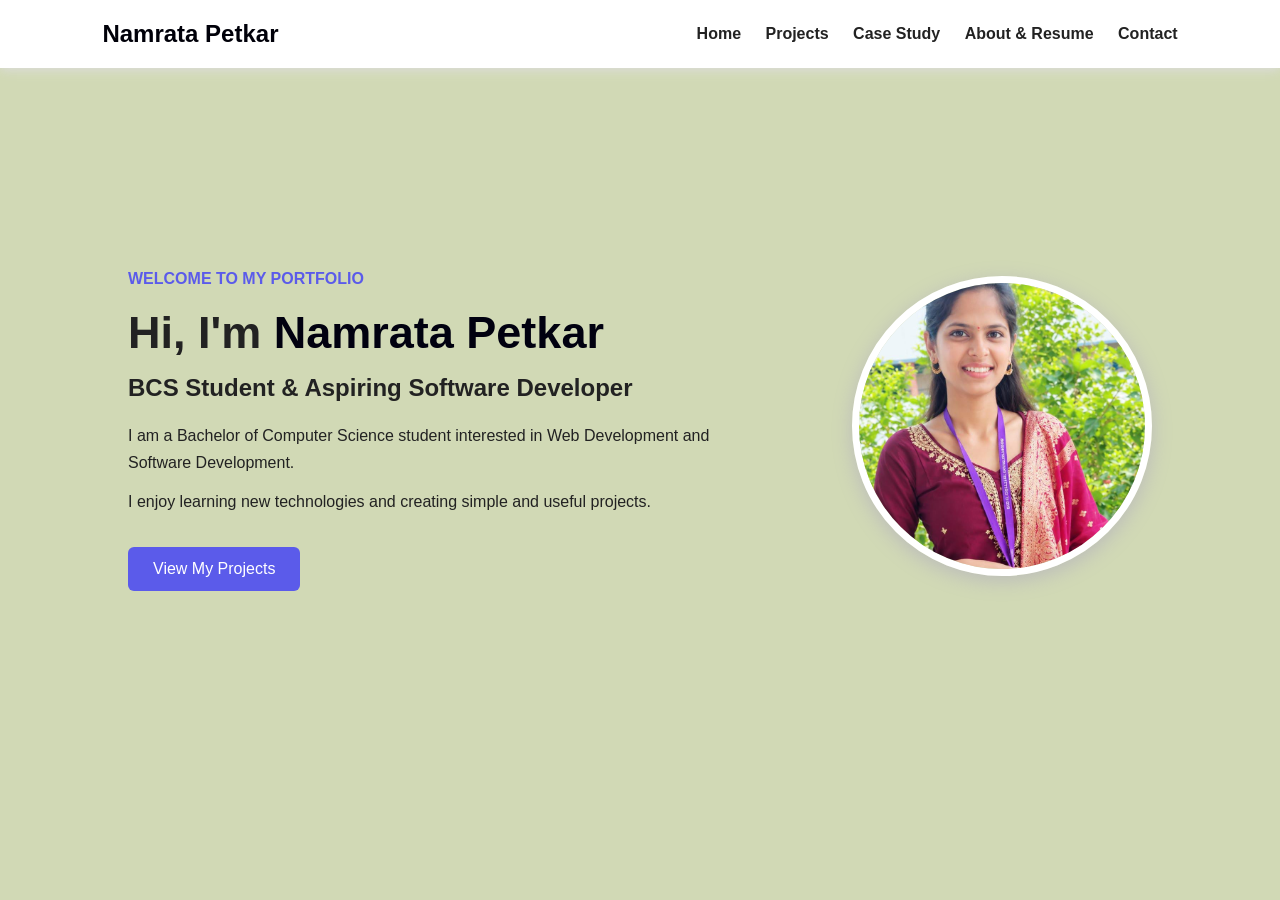
<file: index.html>
<!DOCTYPE html>
<html lang="en">
<head>
    <meta charset="UTF-8">
    <meta name="viewport" content="width=device-width, initial-scale=1.0">

    <title>Namrata Petkar | Portfolio</title>

    <link rel="stylesheet" href="CSS/index.css">
</head>

<body>

    <nav>
        <h2>Namrata Petkar</h2>

        <div>
            <a href="index.html">Home</a>
            <a href="projects.html">Projects</a>
            <a href="case-study.html">Case Study</a>
            <a href="about&resume.html">About & Resume</a>
            <a href="contact.html">Contact</a>
        </div>
    </nav>


    <section class="home">

        <div class="info">

            <p>WELCOME TO MY PORTFOLIO</p>

            <h1>Hi, I'm <span>Namrata Petkar</span></h1>

            <h2>BCS Student & Aspiring Software Developer</h2>

            <p>
                I am a Bachelor of Computer Science student
                interested in Web Development and Software Development.
            </p>

            <p>
                I enjoy learning new technologies and creating
                simple and useful projects.
            </p>

            <a href="projects.html" class="btn">
                View My Projects
            </a>

        </div>


    
        <div class="photo">

            <img src="Images/img3.jpg"
                 alt="Namrata Petkar">

        </div>

    </section>
    
</body>
</html>
</file>
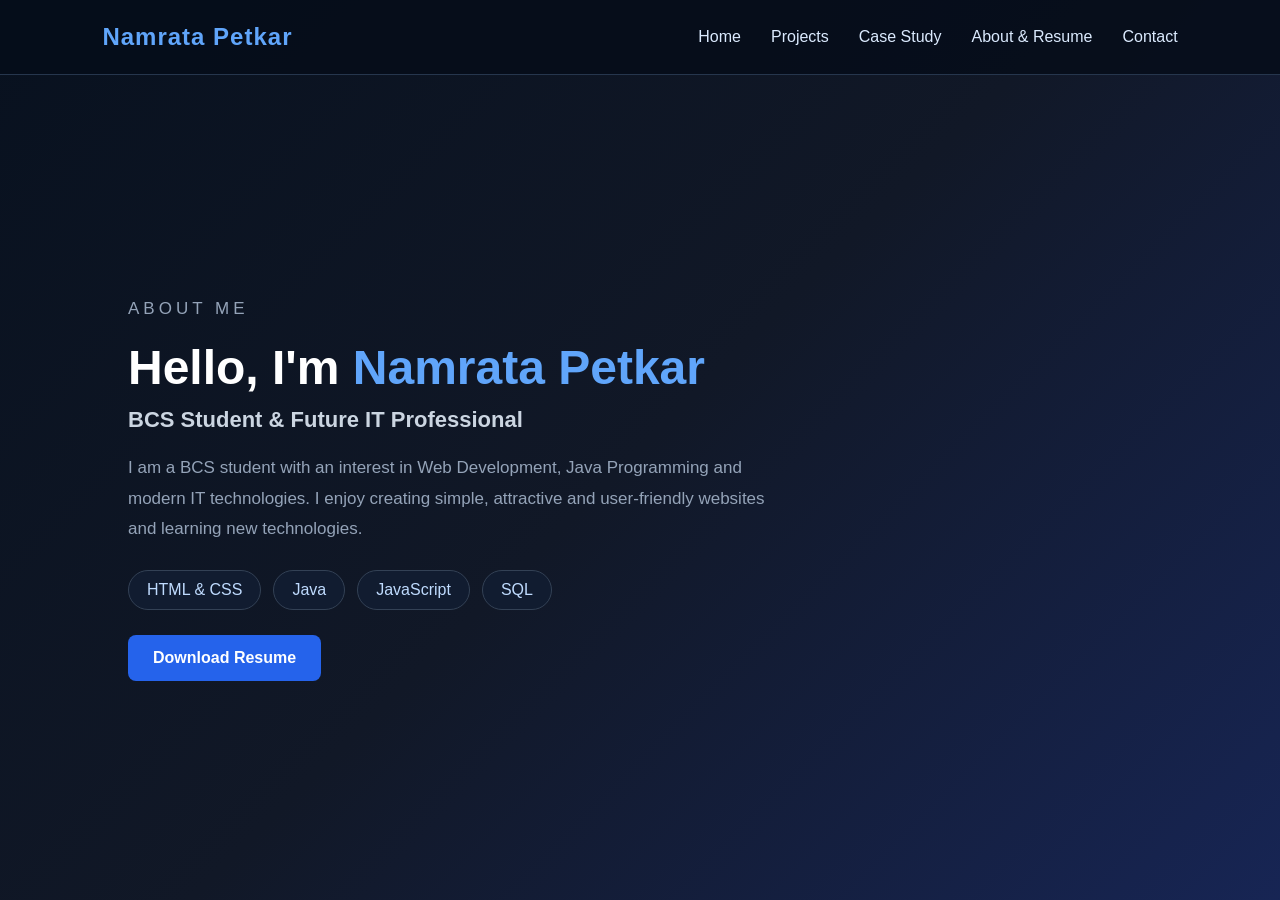
<file: about&resume.html>
<!DOCTYPE html>
<html lang="en">
<head>
    <meta charset="UTF-8">
    <meta name="viewport" content="width=device-width, initial-scale=1.0">
    <title>About Me | Sanika Patil</title>
    <link rel="stylesheet" href="CSS/about.css">
</head>
<body>

<nav class="navbar">
    <h2>Namrata Petkar</h2>

    <div class="nav-links">
        <a href="index.html">Home</a>
        <a href="projects.html">Projects</a>
        <a href="case-study.html">Case Study</a>
        <a href="about&resume.html">About & Resume</a>
        <a href="contact.html">Contact</a>
    </div>
</nav>

<section class="about">

    <div class="about-text">
        <p class="small-title">ABOUT ME</p>

        <h1>Hello, I'm <span>Namrata Petkar</span></h1>

        <h2>BCS Student & Future IT Professional</h2>

        <p>
            I am a BCS student with an interest in Web Development,
            Java Programming and modern IT technologies. I enjoy
            creating simple, attractive and user-friendly websites
            and learning new technologies.
        </p>

        <div class="skills">
            <div>HTML & CSS</div>
            <div>Java</div>
            <div>JavaScript</div>
            <div>SQL</div>
        </div>

        <a href="pdf/finalresume.pdf" download class="resume-btn">
            Download Resume
        </a>
    </div>

</section>

</body>
</html>
</file>
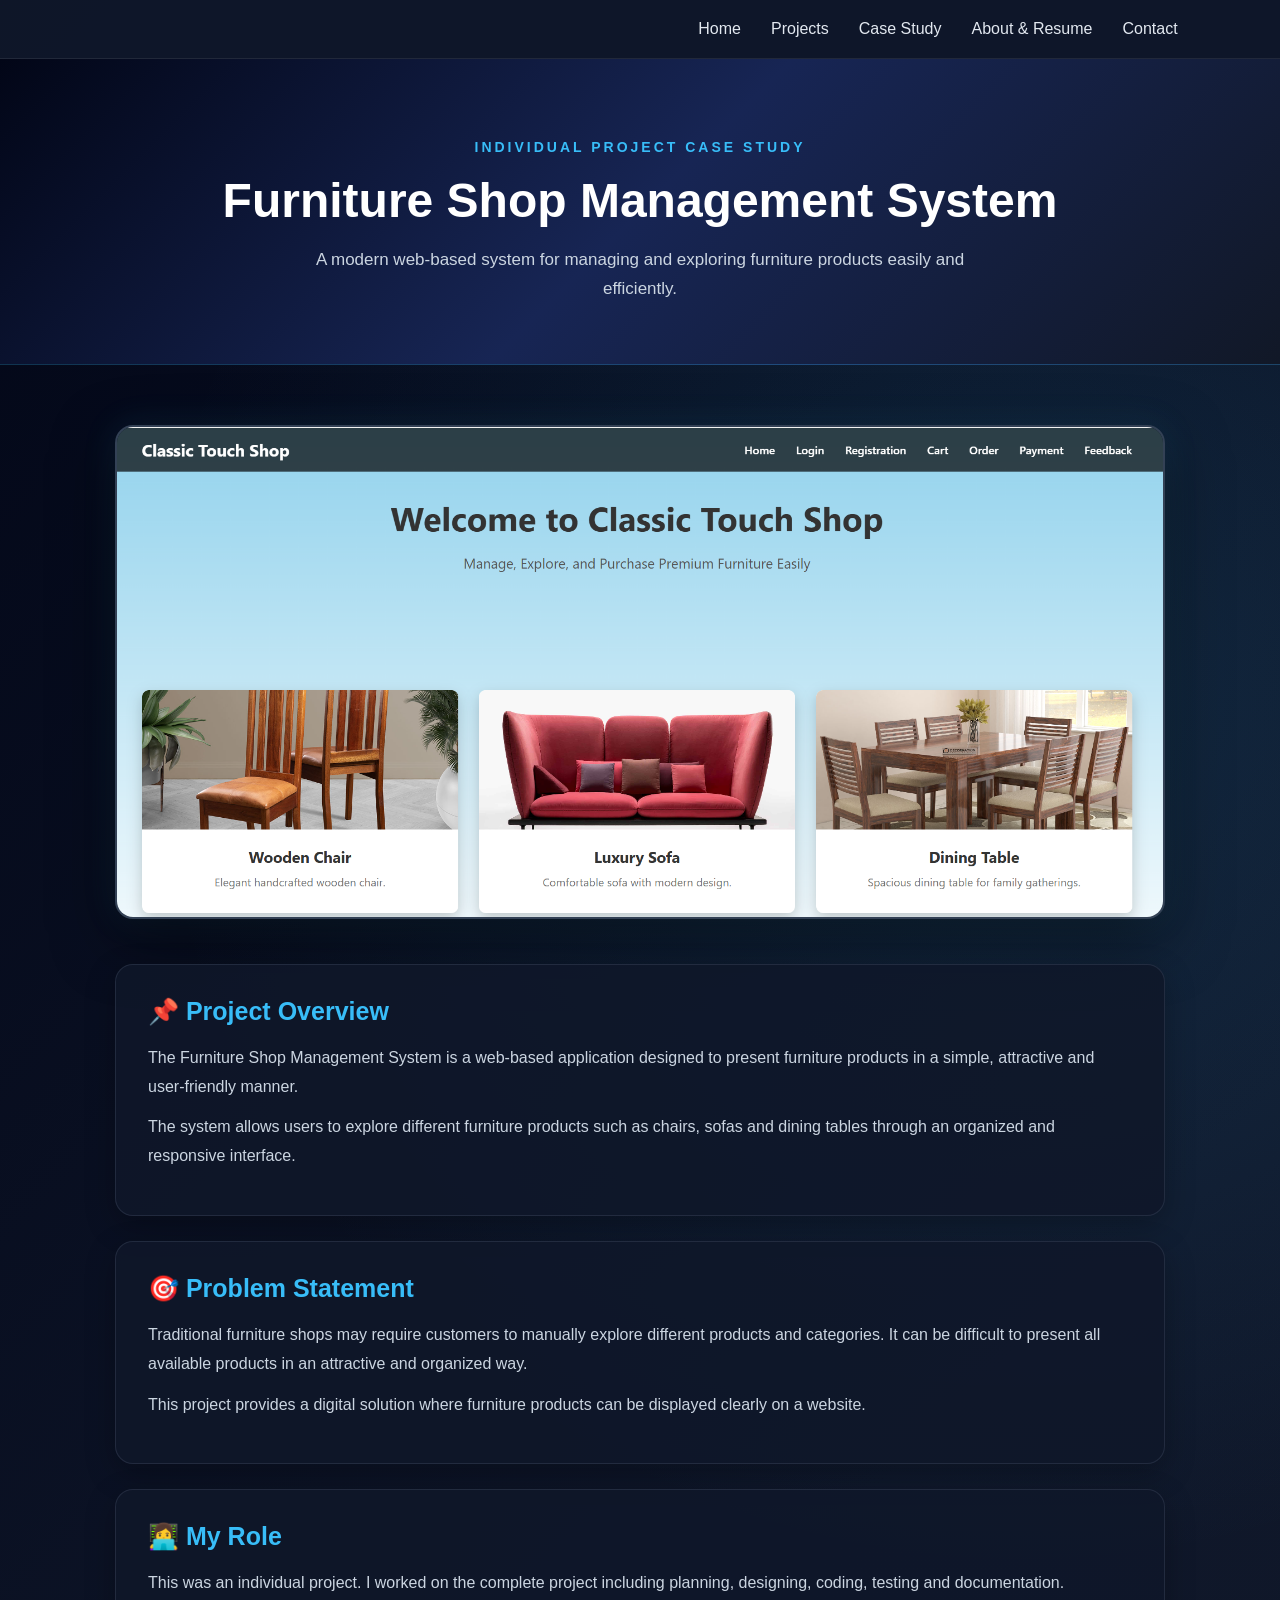
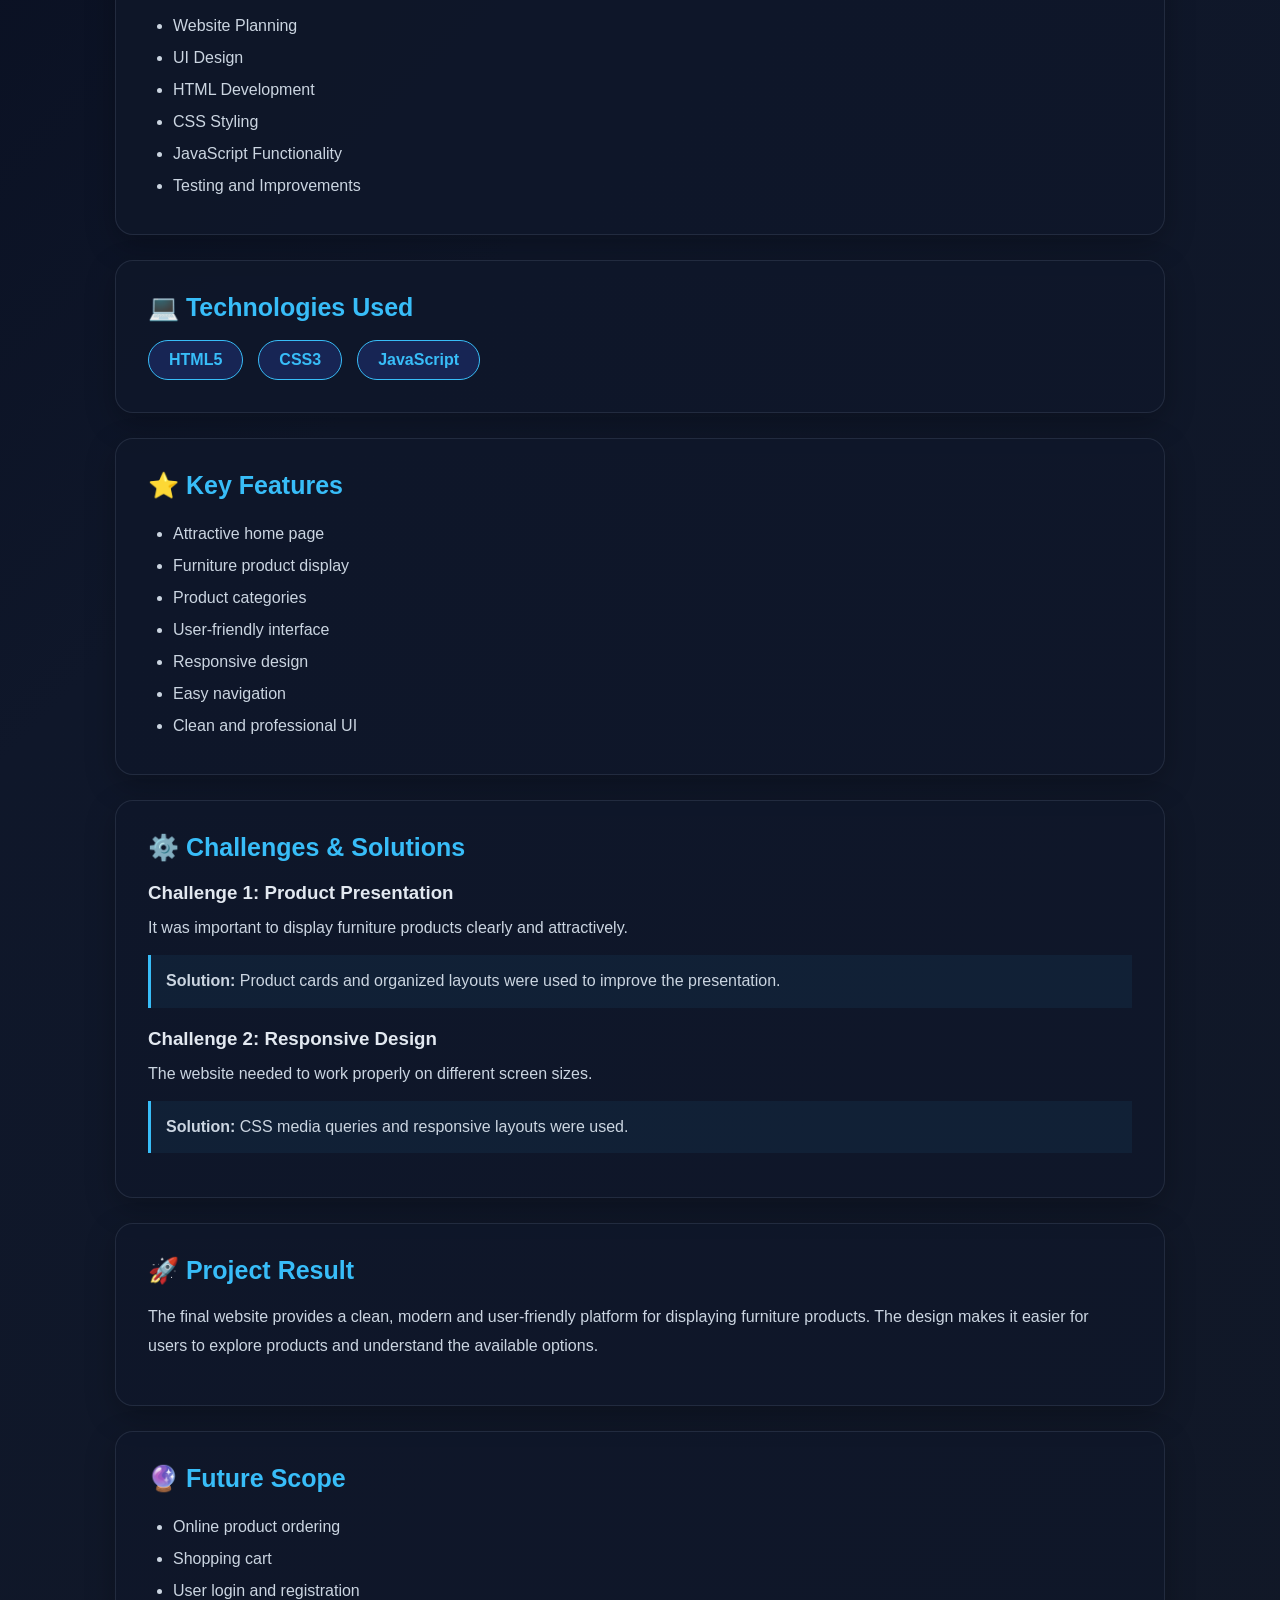
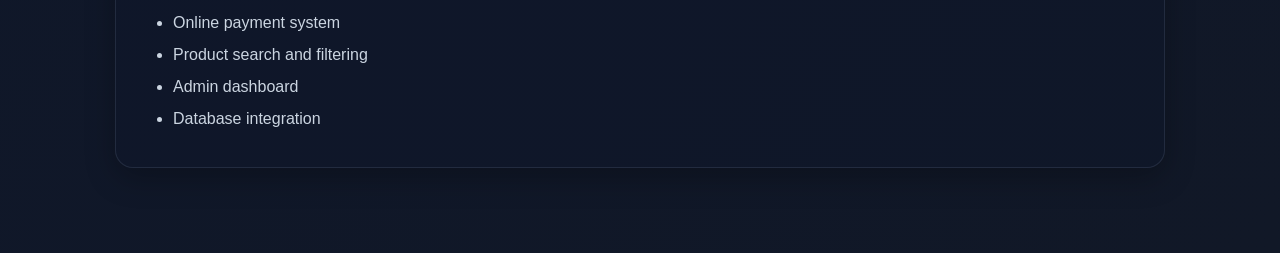
<file: case-study.html>
<!DOCTYPE html>
<html lang="en">

<head>
    <meta charset="UTF-8">
    <meta name="viewport" content="width=device-width, initial-scale=1.0">

    <title>Furniture Shop Management System - Case Study</title>

    <link rel="stylesheet" href="CSS/case.css">
</head>

<body>

    <nav>
        

        <ul>
            <li><a href="index.html">Home</a></li>
            <li><a href="projects.html">Projects</a></li>
            <li><a href="case-study.html">Case Study</a></li>
            <li><a href="about&resume.html">About & Resume</a></li>
            <li><a href="contact.html">Contact</a></li>
        </ul>
    </nav>


    <header class="hero">

        <p class="small-title">INDIVIDUAL PROJECT CASE STUDY</p>

        <h1>Furniture Shop Management System</h1>

        <p class="subtitle">
            A modern web-based system for managing and exploring
            furniture products easily and efficiently.
        </p>

    </header>

    <main class="container">

        <section class="project-image">

            <img src="Images/img-project.jpg.png">

        </section>


        <section class="card">

            <h2>📌 Project Overview</h2>

            <p>
                The Furniture Shop Management System is a web-based
                application designed to present furniture products
                in a simple, attractive and user-friendly manner.
            </p>

            <p>
                The system allows users to explore different furniture
                products such as chairs, sofas and dining tables through
                an organized and responsive interface.
            </p>

        </section>

        <section class="card">

            <h2>🎯 Problem Statement</h2>

            <p>
                Traditional furniture shops may require customers to
                manually explore different products and categories.
                It can be difficult to present all available products
                in an attractive and organized way.
            </p>

            <p>
                This project provides a digital solution where furniture
                products can be displayed clearly on a website.
            </p>

        </section>

        <section class="card">

            <h2>👩‍💻 My Role</h2>

            <p>
                This was an individual project. I worked on the complete
                project including planning, designing, coding,
                testing and documentation.
            </p>

            <ul>
                <li>Website Planning</li>
                <li>UI Design</li>
                <li>HTML Development</li>
                <li>CSS Styling</li>
                <li>JavaScript Functionality</li>
                <li>Testing and Improvements</li>
            </ul>

        </section>


        <!-- TECHNOLOGIES -->

        <section class="card">

            <h2>💻 Technologies Used</h2>

            <div class="technologies">

                <span>HTML5</span>
                <span>CSS3</span>
                <span>JavaScript</span>

            </div>

        </section>


        <!-- FEATURES -->

        <section class="card">

            <h2>⭐ Key Features</h2>

            <ul>
                <li>Attractive home page</li>
                <li>Furniture product display</li>
                <li>Product categories</li>
                <li>User-friendly interface</li>
                <li>Responsive design</li>
                <li>Easy navigation</li>
                <li>Clean and professional UI</li>
            </ul>

        </section>


        <!-- CHALLENGES -->

        <section class="card">

            <h2>⚙️ Challenges & Solutions</h2>

            <h3>Challenge 1: Product Presentation</h3>

            <p>
                It was important to display furniture products
                clearly and attractively.
            </p>

            <p class="solution">
                <b>Solution:</b>
                Product cards and organized layouts were used
                to improve the presentation.
            </p>


            <h3>Challenge 2: Responsive Design</h3>

            <p>
                The website needed to work properly on different
                screen sizes.
            </p>

            <p class="solution">
                <b>Solution:</b>
                CSS media queries and responsive layouts were used.
            </p>

        </section>


        <!-- RESULT -->

        <section class="card">

            <h2>🚀 Project Result</h2>

            <p>
                The final website provides a clean, modern and
                user-friendly platform for displaying furniture
                products. The design makes it easier for users to
                explore products and understand the available options.
            </p>

        </section>


        <!-- FUTURE SCOPE -->

        <section class="card">

            <h2>🔮 Future Scope</h2>

            <ul>
                <li>Online product ordering</li>
                <li>Shopping cart</li>
                <li>User login and registration</li>
                <li>Online payment system</li>
                <li>Product search and filtering</li>
                <li>Admin dashboard</li>
                <li>Database integration</li>
            </ul>

        </section>

        

    </main>

</body>
</html>
</file>
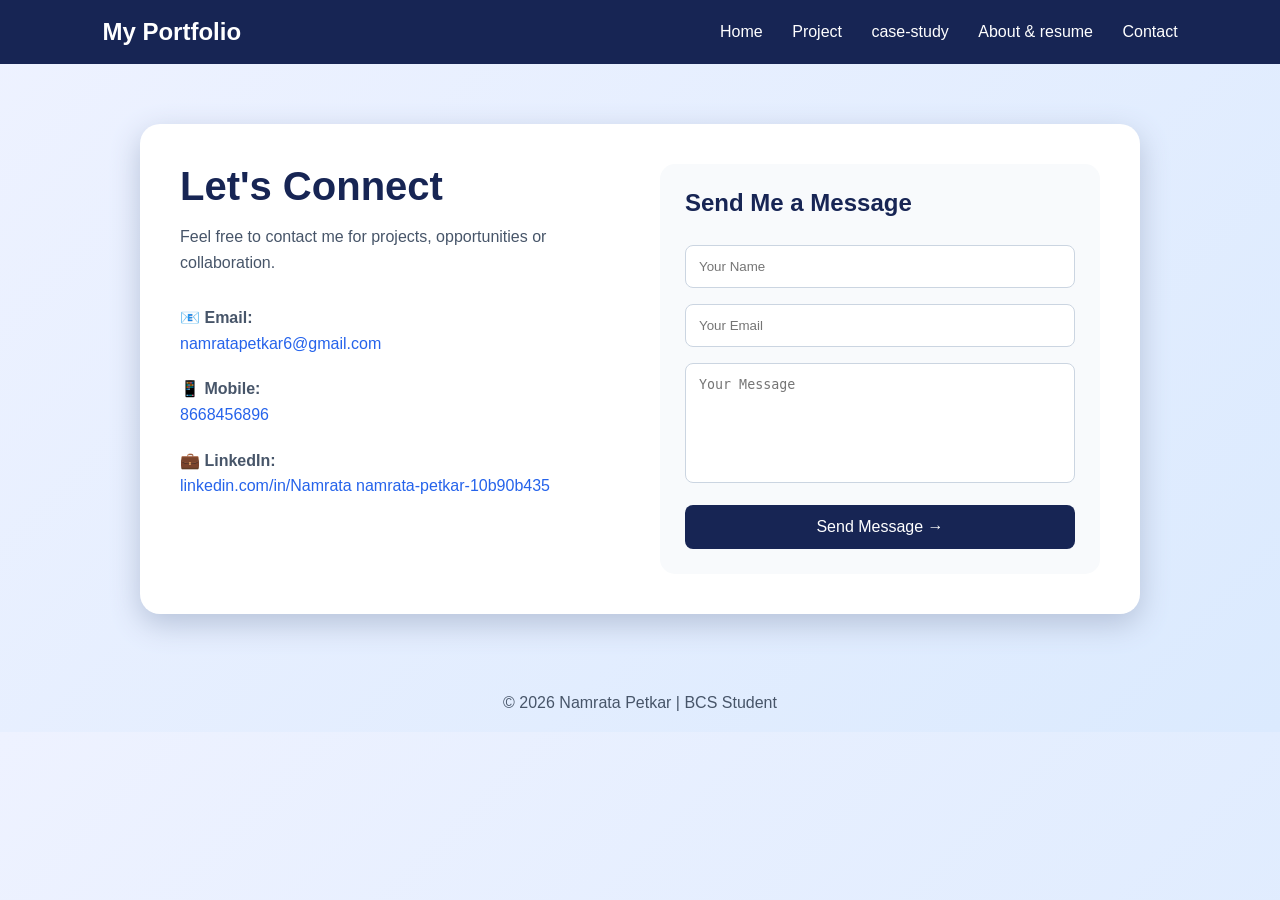
<file: contact.html>
<!DOCTYPE html>
<html lang="en">
<head>
    <meta charset="UTF-8">
    <meta name="viewport" content="width=device-width, initial-scale=1.0">
    <title>Contact Me</title>
    <link rel="stylesheet" href="CSS/contact.css">
</head>
<body>

<nav>
    <h2>My Portfolio</h2>
    <div>
        <a href="index.html">Home</a>
        <a href="projects.html">Project</a>
        <a href="case-study.html">case-study</a>
        <a href="about&resume.html">About & resume</a>
        <a href="contact.html">Contact</a>
    </div>
</nav>

<section class="contact">
    <div class="info">
        <h1>Let's Connect</h1>
        <p>Feel free to contact me for projects, opportunities or collaboration.</p>

        <div class="details">
            <p>📧 <b>Email:</b><br>
            <a href="namratapetkar6@gmail.com">namratapetkar6@gmail.com</a></p>

            <p>📱 <b>Mobile:</b><br>
            <a href="8668456896">8668456896</a></p>

            <p>💼 <b>LinkedIn:</b><br>
            <a href="https://www.linkedin.com/in/namrata-petkar-10b90b435" target="_blank">
                linkedin.com/in/Namrata namrata-petkar-10b90b435
            </a></p>
        </div>
    </div>

    <form>
        <h2>Send Me a Message</h2>

        <input type="text" placeholder="Your Name" required>
        <input type="email" placeholder="Your Email" required>
        <textarea placeholder="Your Message" required></textarea>

        <button type="submit">Send Message →</button>
    </form>
</section>

<footer>
    <p>© 2026 Namrata Petkar | BCS Student</p>
</footer>

</body>
</html>
</file>
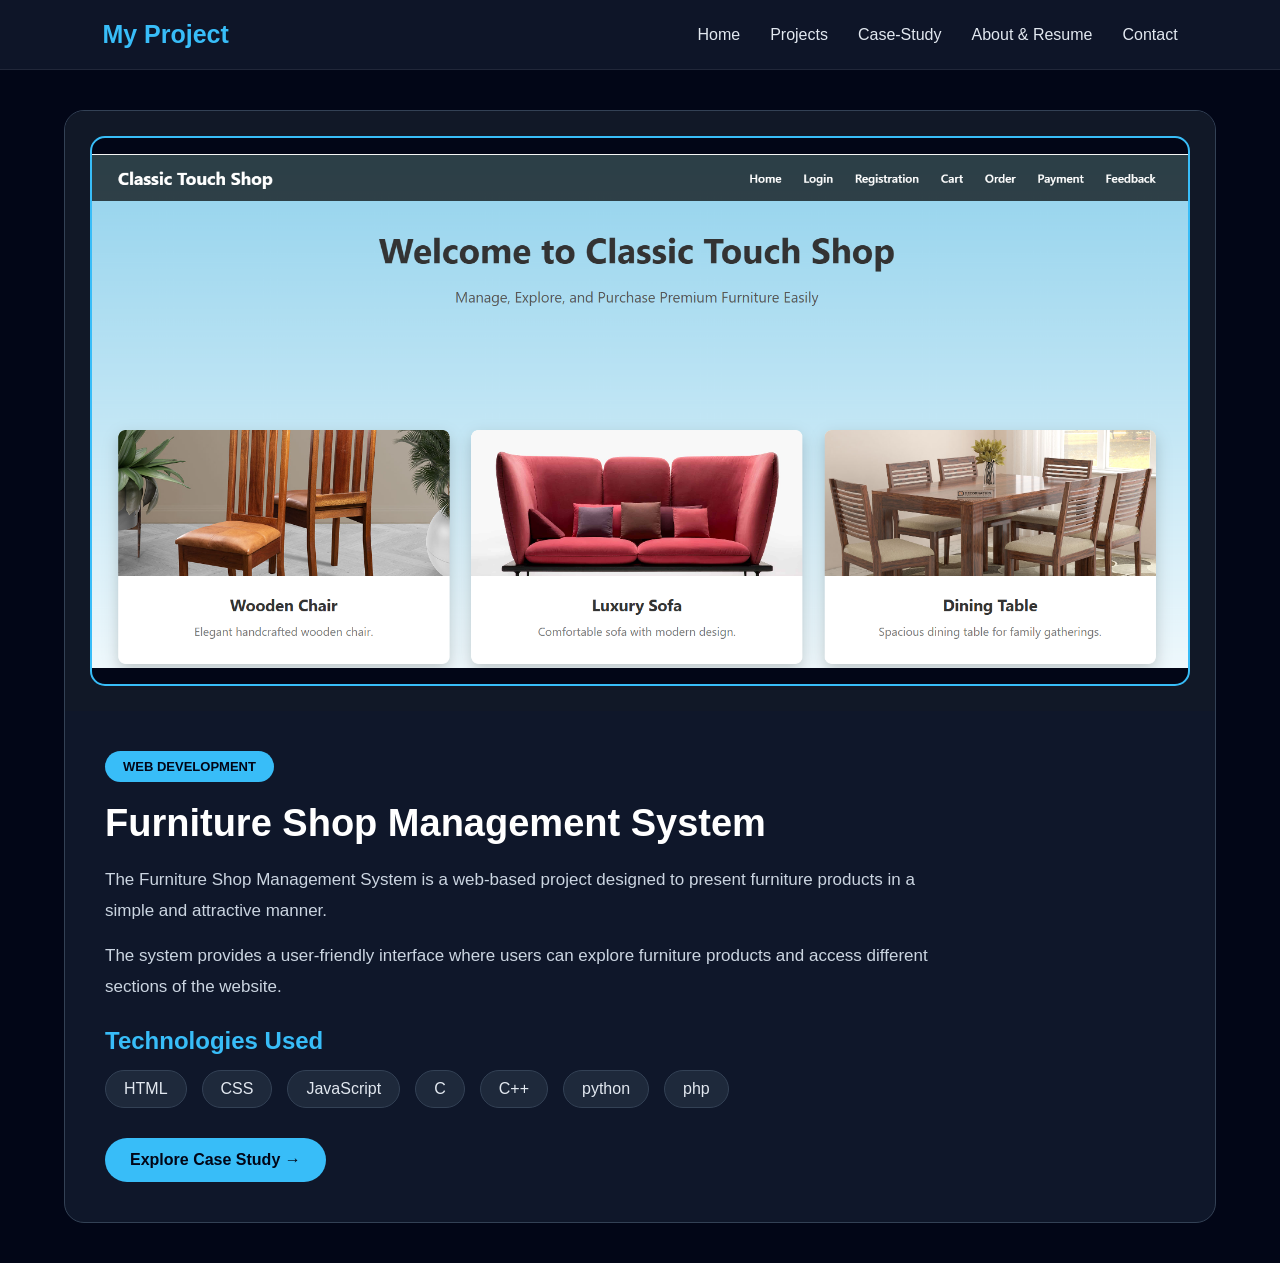
<file: projects.html>
<!DOCTYPE html>
<html lang="en">
<head>
    <meta charset="UTF-8">
    <meta name="viewport" content="width=device-width, initial-scale=1.0">

    <title>My Projects</title>

    <link rel="stylesheet" href="CSS/project.css">
</head>

<body>

<nav>
    <h2>My Project</h2>

    <ul>
        <li><a href="index.html">Home</a></li>
        <li><a href="projects.html">Projects</a></li>
        <li><a href="case-study.html">Case-Study</a></li>
        <li><a href="about&resume.html">About & Resume</a></li>
        <li><a href="contact.html">Contact</a></li>
    </ul>
</nav>

<section class="project">

    <div class="project-image">
        <img src="Images/img-project.jpg.png">
    </div>

    <div class="project-info">

        <span class="tag">WEB DEVELOPMENT</span>

        <h1>Furniture Shop Management System</h1>

        <p>
            The Furniture Shop Management System is a web-based project
            designed to present furniture products in a simple and
            attractive manner.
        </p>

        <p>
            The system provides a user-friendly interface where users
            can explore furniture products and access different
            sections of the website.
        </p>


        <h2>Technologies Used</h2>

        <div class="technologies">
            <span>HTML</span>
            <span>CSS</span>
            <span>JavaScript</span>
            <span>C</span>
            <span>C++</span>
            <span>python</span>
            <span>php</span>
        </div>

        
        <a href="case-study.html" class="case-btn"> Explore Case Study →</a>

    </div>

</section>

</body>
</html>
</file>
<file: CSS/index.css>
* {
    margin: 0;
    padding: 0;
    box-sizing: border-box;
}

body {
    font-family: Arial, sans-serif;
    background: #d1d9b5;
    color: #222;
}

/* Navbar */

nav {
    background: white;
    padding: 20px 8%;
    display: flex;
    justify-content: space-between;
    align-items: center;
    box-shadow: 0 2px 10px #ddd;
}

nav h2 {
    color: #000009;
}

nav a {
    text-decoration: none;
    color: #222;
    margin-left: 20px;
    font-weight: bold;
}

nav a:hover {
    color: #5b5bea;
}


/* Home */

.home {
    min-height: 80vh;
    padding: 70px 10%;
    display: flex;
    justify-content: space-between;
    align-items: center;
    gap: 50px;
}

.info {
    max-width: 600px;
}

.info > p:first-child {
    color: #5b5bea;
    font-weight: bold;
}

h1 {
    font-size: 45px;
    margin: 15px 0;
}

h1 span {
    color: #010110;
}

.info h2 {
    margin-bottom: 20px;
}

.info p {
    line-height: 1.7;
    margin-bottom: 12px;
}


/* Image */

.photo img {
    width: 300px;
    height: 300px;
    object-fit: cover;
    border-radius: 50%;
    border: 7px solid white;
    box-shadow: 0 5px 20px #bbb;
}


/* Button */

.btn {
    display: inline-block;
    margin-top: 20px;
    padding: 13px 25px;
    background: #5b5bea;
    color: white;
    text-decoration: none;
    border-radius: 6px;
}


/* Footer */

footer {
    text-align: center;
    background: #222;
    color: white;
    padding: 15px;
}


/* Mobile */

@media (max-width: 768px) {

    nav {
        flex-direction: column;
        gap: 15px;
    }

    .home {
        flex-direction: column-reverse;
        text-align: center;
    }

    h1 {
        font-size: 35px;
    }

    .photo img {
        width: 230px;
        height: 230px;
    }
}
</file>
<file: CSS/about.css>
* {
    margin: 0;
    padding: 0;
    box-sizing: border-box;
    font-family: Arial, sans-serif;
}

body {
    min-height: 100vh;
    background: linear-gradient(135deg, #08111f, #111827, #172554);
    color: white;
}

/* Navbar */
.navbar {
    height: 75px;
    display: flex;
    align-items: center;
    justify-content: space-between;
    padding: 0 8%;
    background: rgba(5, 12, 25, 0.85);
    border-bottom: 1px solid #26364d;
}

.navbar h2 {
    color: #60a5fa;
    letter-spacing: 1px;
}

.nav-links {
    display: flex;
    gap: 30px;
}

.nav-links a {
    color: #dbeafe;
    text-decoration: none;
    font-size: 16px;
    transition: 0.3s;
}

.nav-links a:hover,
.nav-links .active {
    color: #60a5fa;
}

/* About Section */
.about {
    min-height: calc(100vh - 75px);
    display: flex;
    align-items: center;
    justify-content: space-between;
    gap: 70px;
    padding: 70px 10%;
}

.about-text {
    max-width: 650px;
}

.small-title {
    color: #60a5fa;
    letter-spacing: 4px;
    font-size: 14px;
    margin-bottom: 15px;
}

.about-text h1 {
    font-size: 48px;
    margin-bottom: 12px;
}

.about-text h1 span {
    color: #60a5fa;
}

.about-text h2 {
    color: #cbd5e1;
    font-size: 22px;
    margin-bottom: 20px;
}

.about-text p {
    color: #94a3b8;
    line-height: 1.8;
    font-size: 17px;
}

/* Skills */
.skills {
    display: flex;
    flex-wrap: wrap;
    gap: 12px;
    margin: 25px 0;
}

.skills div {
    padding: 10px 18px;
    border: 1px solid #334155;
    border-radius: 25px;
    color: #bfdbfe;
    background: #111c30;
}

/* Resume Button */
.resume-btn {
    display: inline-block;
    padding: 14px 25px;
    background: #2563eb;
    color: white;
    text-decoration: none;
    border-radius: 8px;
    font-weight: bold;
    transition: 0.3s;
}

.resume-btn:hover {
    background: #3b82f6;
    transform: translateY(-3px);
}

/* Profile Card */
.profile-card {
    width: 300px;
    padding: 40px 25px;
    text-align: center;
    background: rgba(15, 23, 42, 0.8);
    border: 1px solid #334155;
    border-radius: 20px;
    box-shadow: 0 20px 50px rgba(0,0,0,0.3);
}

.circle {
    width: 120px;
    height: 120px;
    margin: auto;
    margin-bottom: 20px;
    border-radius: 50%;
overflow: hidden;
}

.profile-card p {
    color: #94a3b8;
    margin: 8px 0 20px;
}

.profile-card span {
    font-size: 13px;
    color: #60a5fa;
}

/* Mobile */
@media (max-width: 768px) {

    .navbar {
        padding: 15px 5%;
        height: auto;
        flex-direction: column;
        gap: 15px;
    }

    .nav-links {
        gap: 15px;
        flex-wrap: wrap;
        justify-content: center;
    }

    .about {
        flex-direction: column;
        text-align: center;
        padding: 50px 7%;
    }

    .about-text h1 {
        font-size: 36px;
    }

    .skills {
        justify-content: center;
    }
}
</file>
<file: CSS/case.css>
* {
    margin: 0;
    padding: 0;
    box-sizing: border-box;
}

html {
    scroll-behavior: smooth;
}

body {
    font-family: Arial, sans-serif;

    background:
        radial-gradient(
            circle at 80% 20%,
            rgba(56, 189, 248, 0.12),
            transparent 30%
        ),
        linear-gradient(
            135deg,
            #020617,
            #0f172a 50%,
            #111827
        );

    color: white;
    min-height: 100vh;
}


/* ================= NAVBAR ================= */

nav {
    width: 100%;

    padding: 20px 8%;

    display: flex;
    justify-content: flex-end;
    align-items: center;

    background: rgba(15, 23, 42, 0.96);

    border-bottom: 1px solid rgba(255, 255, 255, 0.08);

    position: sticky;
    top: 0;

    z-index: 1000;
}


nav ul {
    display: flex;

    gap: 30px;

    list-style: none;
}

nav ul li a {
    color: #e2e8f0;

    text-decoration: none;

    font-size: 16px;

    transition: 0.3s;
}

nav ul li a:hover,
nav ul li a.active {
    color: #38bdf8;
}


/* ================= HERO ================= */

.hero {
    text-align: center;

    padding: 80px 20px 60px;

    background:
        linear-gradient(
            135deg,
            #020617,
            #172554,
            #111827
        );

    border-bottom: 1px solid rgba(56, 189, 248, 0.25);
}

.small-title {
    color: #38bdf8;

    font-size: 14px;

    font-weight: bold;

    letter-spacing: 3px;

    margin-bottom: 18px;
}

.hero h1 {
    font-size: 48px;

    margin-bottom: 18px;
}

.subtitle {
    max-width: 700px;

    margin: auto;

    color: #cbd5e1;

    font-size: 17px;

    line-height: 1.7;
}


/* ================= CONTAINER ================= */

.container {
    width: 90%;

    max-width: 1050px;

    margin: auto;

    padding: 60px 0;
}


/* ================= LARGE PROJECT IMAGE ================= */

.project-image {
    width: 100%;

    margin-bottom: 45px;

    text-align: center;
}

.project-image img {
    width: 100%;

    max-height: 650px;

    object-fit: contain;

    display: block;

    margin: auto;

    border-radius: 18px;

    border: 2px solid #334155;

    background: #0f172a;

    box-shadow:
        0 20px 60px rgba(0, 0, 0, 0.5),
        0 0 35px rgba(56, 189, 248, 0.12);
}


/* ================= CARDS ================= */

.card {
    background: rgba(15, 23, 42, 0.88);

    padding: 32px;

    margin-bottom: 25px;

    border-radius: 18px;

    border: 1px solid rgba(148, 163, 184, 0.15);

    box-shadow:
        0 10px 30px rgba(0, 0, 0, 0.25);

    transition: 0.3s;
}

.card:hover {
    transform: translateY(-3px);

    border-color: rgba(56, 189, 248, 0.35);
}

.card h2 {
    color: #38bdf8;

    margin-bottom: 18px;

    font-size: 25px;
}

.card h3 {
    color: #e2e8f0;

    margin-top: 20px;

    margin-bottom: 10px;
}

.card p {
    color: #cbd5e1;

    line-height: 1.8;

    margin-bottom: 12px;
}

.card ul {
    padding-left: 25px;

    color: #cbd5e1;

    line-height: 2;
}


/* ================= TECHNOLOGIES ================= */

.technologies {
    display: flex;

    flex-wrap: wrap;

    gap: 15px;
}

.technologies span {
    padding: 10px 20px;

    background: #172554;

    color: #38bdf8;

    border: 1px solid #38bdf8;

    border-radius: 25px;

    font-weight: bold;
}


/* ================= SOLUTION ================= */

.solution {
    background: rgba(56, 189, 248, 0.06);

    padding: 12px 15px;

    border-left: 3px solid #38bdf8;
}


/* ================= BUTTONS ================= */

.buttons {
    display: flex;

    justify-content: center;

    gap: 20px;

    margin-top: 45px;

    flex-wrap: wrap;
}

.btn {
    display: inline-block;

    padding: 13px 28px;

    background: #38bdf8;

    color: #020617;

    text-decoration: none;

    font-weight: bold;

    border-radius: 30px;

    transition: 0.3s;
}

.btn:hover {
    background: white;

    transform: translateY(-3px);

    box-shadow:
        0 10px 30px rgba(56, 189, 248, 0.25);
}

.btn.secondary {
    background: #312e81;

    color: white;
}

.btn.secondary:hover {
    background: #4338ca;
}


/* ================= MOBILE ================= */

@media (max-width: 768px) {

    nav {
        flex-direction: column;

        gap: 15px;

        padding: 18px 5%;
    }

    nav ul {
        gap: 15px;

        flex-wrap: wrap;

        justify-content: center;
    }

    nav ul li a {
        font-size: 14px;
    }

    .hero {
        padding: 55px 15px 45px;
    }

    .hero h1 {
        font-size: 32px;
    }

    .subtitle {
        font-size: 15px;
    }

    .container {
        width: 94%;

        padding: 35px 0;
    }

    .project-image img {
        max-height: 450px;
    }

    .card {
        padding: 22px;
    }

    .card h2 {
        font-size: 21px;
    }

    .buttons {
        flex-direction: column;

        align-items: center;
    }

    .btn {
        width: 90%;

        text-align: center;
    }
}
</file>
<file: CSS/contact.css>
* {
    margin: 0;
    padding: 0;
    box-sizing: border-box;
}

body {
    font-family: Arial, sans-serif;
    background: linear-gradient(135deg, #eef2ff, #dbeafe);
    color: #172554;
}

nav {
    background: #172554;
    color: white;
    padding: 18px 8%;
    display: flex;
    justify-content: space-between;
    align-items: center;
}

nav a {
    color: white;
    text-decoration: none;
    margin-left: 25px;
}

nav a:hover {
    color: #93c5fd;
}

.contact {
    width: 90%;
    max-width: 1000px;
    margin: 60px auto;
    padding: 40px;
    background: white;
    border-radius: 20px;
    display: grid;
    grid-template-columns: 1fr 1fr;
    gap: 40px;
    box-shadow: 0 10px 30px #b6c2d9;
}

.info h1 {
    font-size: 40px;
    margin-bottom: 15px;
}

.info p {
    line-height: 1.6;
    color: #475569;
}

.details {
    margin-top: 30px;
}

.details p {
    margin: 20px 0;
}

.details a {
    color: #2563eb;
    text-decoration: none;
}

form {
    background: #f8fafc;
    padding: 25px;
    border-radius: 15px;
}

form h2 {
    margin-bottom: 20px;
}

input,
textarea {
    width: 100%;
    padding: 13px;
    margin: 8px 0;
    border: 1px solid #cbd5e1;
    border-radius: 8px;
    outline: none;
}

textarea {
    height: 120px;
    resize: none;
}

button {
    width: 100%;
    padding: 13px;
    margin-top: 10px;
    background: #172554;
    color: white;
    border: none;
    border-radius: 8px;
    cursor: pointer;
    font-size: 16px;
}

button:hover {
    background: #2563eb;
}

footer {
    text-align: center;
    padding: 20px;
    color: #475569;
}

@media (max-width: 700px) {
    nav {
        flex-direction: column;
        gap: 15px;
    }

    nav a {
        margin: 8px;
    }

    .contact {
        grid-template-columns: 1fr;
        padding: 25px;
    }
}
</file>
<file: CSS/project.css>
* {
    margin: 0;
    padding: 0;
    box-sizing: border-box;
}

body {
    font-family: Arial, sans-serif;
    background: #020617;
    color: white;
}


/* ================= NAVBAR ================= */

nav {
    width: 100%;
    padding: 20px 8%;

    display: flex;
    justify-content: space-between;
    align-items: center;

    background: rgba(15, 23, 42, 0.95);

    border-bottom: 1px solid rgba(255,255,255,0.08);

    position: sticky;
    top: 0;
    z-index: 1000;
}

nav h2 {
    font-size: 25px;
    color: #38bdf8;
}

nav ul {
    display: flex;
    gap: 30px;
    list-style: none;
}

nav ul li a {
    color: #e2e8f0;
    text-decoration: none;
    font-size: 16px;

    transition: 0.3s;
}

nav ul li a:hover {
    color: #38bdf8;
}


/* ================= PROJECT ================= */

.project {
    width: 90%;
    max-width: 1200px;

    margin: 40px auto;

    background: #0f172a;

    border-radius: 20px;

    overflow: hidden;

    border: 1px solid #334155;
}


/* ================= LARGE IMAGE ================= */

.project-image {
    width: 100%;
    padding: 25px;

    background: #111827;
}

.project-image img {
    width: 100%;

    height: 550px;

    object-fit: contain;

    display: block;

    border-radius: 15px;

    border: 2px solid #38bdf8;

    background: #020617;
}


/* ================= INFORMATION ================= */

.project-info {
    padding: 40px;
}

.tag {
    display: inline-block;

    padding: 8px 18px;

    background: #38bdf8;

    color: #020617;

    border-radius: 20px;

    font-size: 13px;

    font-weight: bold;

    margin-bottom: 20px;
}

.project-info h1 {
    font-size: 38px;

    color: white;

    margin-bottom: 20px;
}

.project-info p {
    color: #cbd5e1;

    font-size: 17px;

    line-height: 1.8;

    margin-bottom: 15px;

    max-width: 850px;
}

.project-info h2 {
    color: #38bdf8;

    margin-top: 25px;

    margin-bottom: 15px;
}


/* ================= TECHNOLOGIES ================= */

.technologies {
    display: flex;

    gap: 15px;

    margin-bottom: 30px;
}

.technologies span {
    padding: 9px 18px;

    background: #1e293b;

    color: #e2e8f0;

    border-radius: 20px;

    border: 1px solid #334155;
}


/* ================= BUTTON ================= */

.case-btn {
    display: inline-block;

    padding: 13px 25px;

    background: #38bdf8;

    color: #020617;

    text-decoration: none;

    font-weight: bold;

    border-radius: 25px;

    transition: 0.3s;
}

.case-btn:hover {
    background: white;

    transform: translateY(-2px);
}


/* ================= MOBILE ================= */

@media (max-width: 768px) {

    nav {
        flex-direction: column;
        gap: 15px;
    }

    nav ul {
        gap: 15px;

        flex-wrap: wrap;

        justify-content: center;
    }

    .project {
        width: 95%;
    }

    .project-image {
        padding: 15px;
    }

    .project-image img {
        height: 300px;
    }

    .project-info {
        padding: 25px;
    }

    .project-info h1 {
        font-size: 28px;
    }

    .technologies {
        flex-wrap: wrap;
    }
}
</file>
